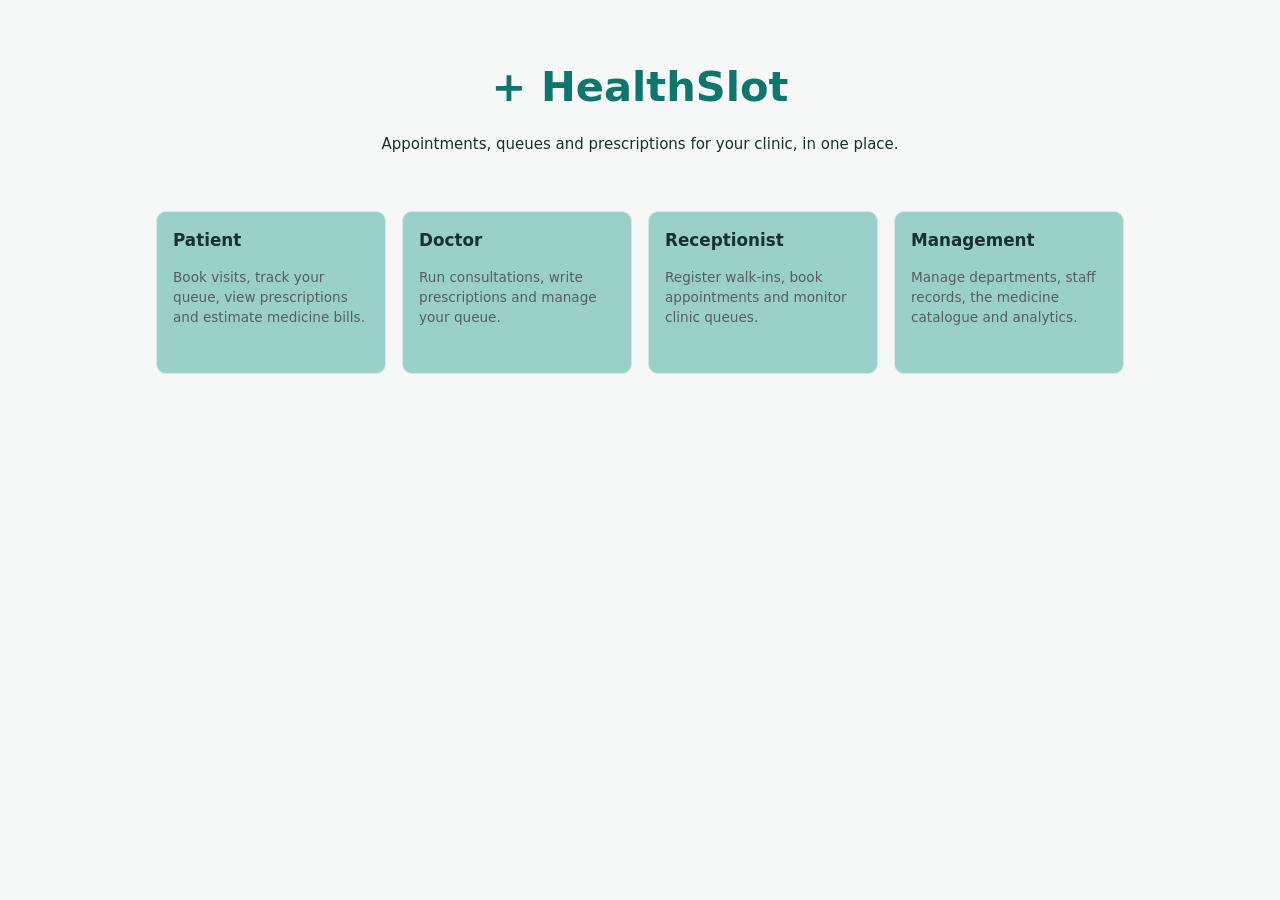
<file: index.html>
<!DOCTYPE html>
<html lang="en">

<head>
    <meta charset="utf-8">
    <meta name="viewport" content="width=device-width,initial-scale=1">
    <title>HealthSlot</title>
    <link rel="stylesheet" href="assets/css/style.css">
</head>

<body>
    <div class="hero">
        <h1> + HealthSlot</h1>
        <p>Appointments, queues and prescriptions for your clinic, in one place.</p>
        <!-- <p class="sim" style="display:inline-block">UI demonstration with fictional data. No backend or real
            authentication.</p> -->
    </div>
    <div class="pc"><a href="patient/login.html">
            <div class="card">
                <h2>Patient</h2>
                <p class="mu">Book visits, track your queue, view prescriptions and estimate medicine bills.</p>
            </div>
        </a><a href="doctor/login.html">
            <div class="card">
                <h2>Doctor</h2>
                <p class="mu">Run consultations, write prescriptions and manage your queue.</p>
            </div>
        </a><a href="receptionist/login.html">
            <div class="card">
                <h2>Receptionist</h2>
                <p class="mu">Register walk-ins, book appointments and monitor clinic queues.</p>
            </div>
        </a><a href="management/login.html">
            <div class="card">
                <h2>Management</h2>
                <p class="mu">Manage departments, staff records, the medicine catalogue and analytics.</p>
            </div>
        </a></div>
</body>

</html>
</file>
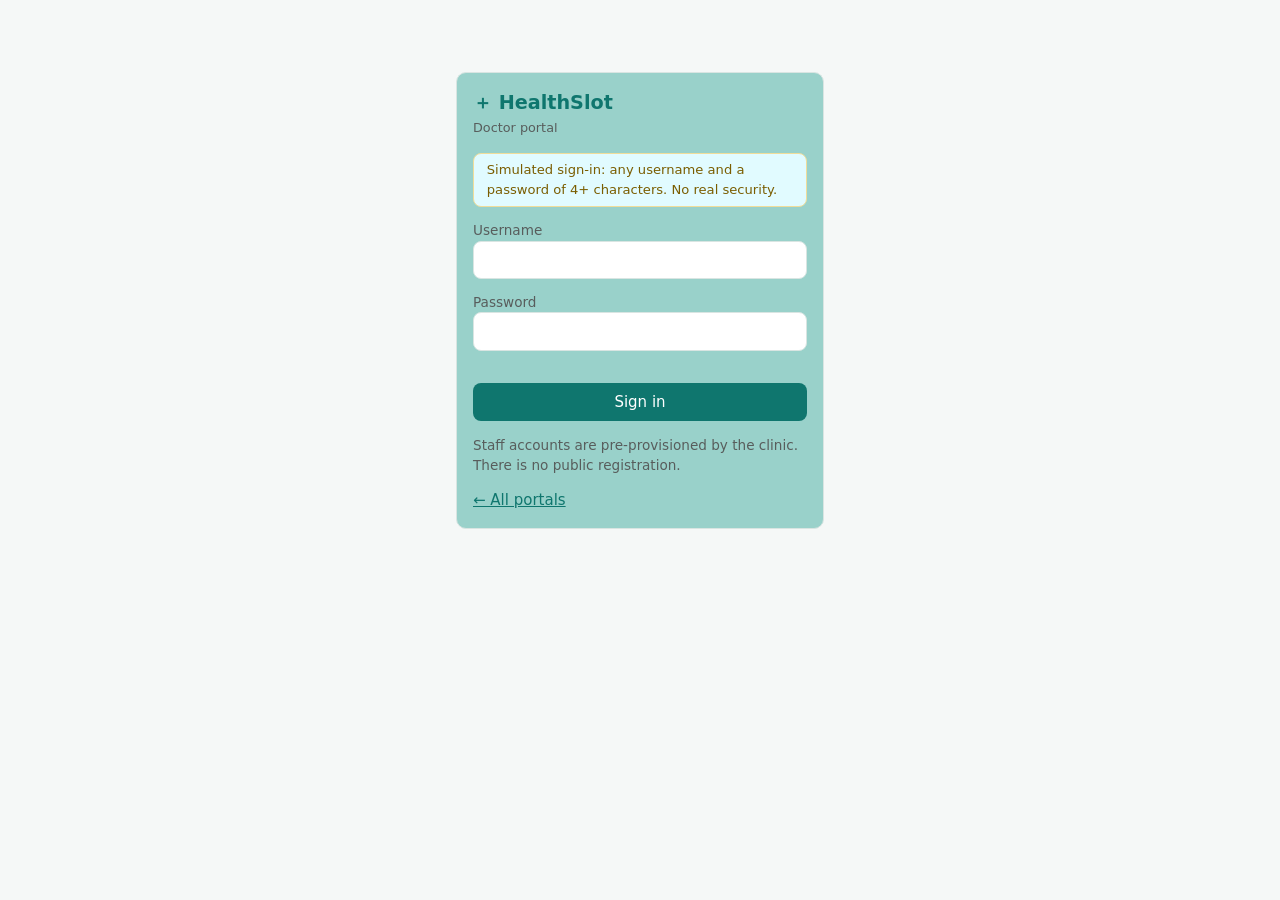
<file: doctor/dashboard.html>
<!DOCTYPE html><html lang="en"><head><meta charset="utf-8"><meta name="viewport" content="width=device-width,initial-scale=1"><title>Doctor dashboard · HealthSlot</title><link rel="stylesheet" href="../assets/css/style.css"></head><body><script src="../assets/js/main.js"></script><script src="../assets/js/doctor.js"></script></body></html>
</file>
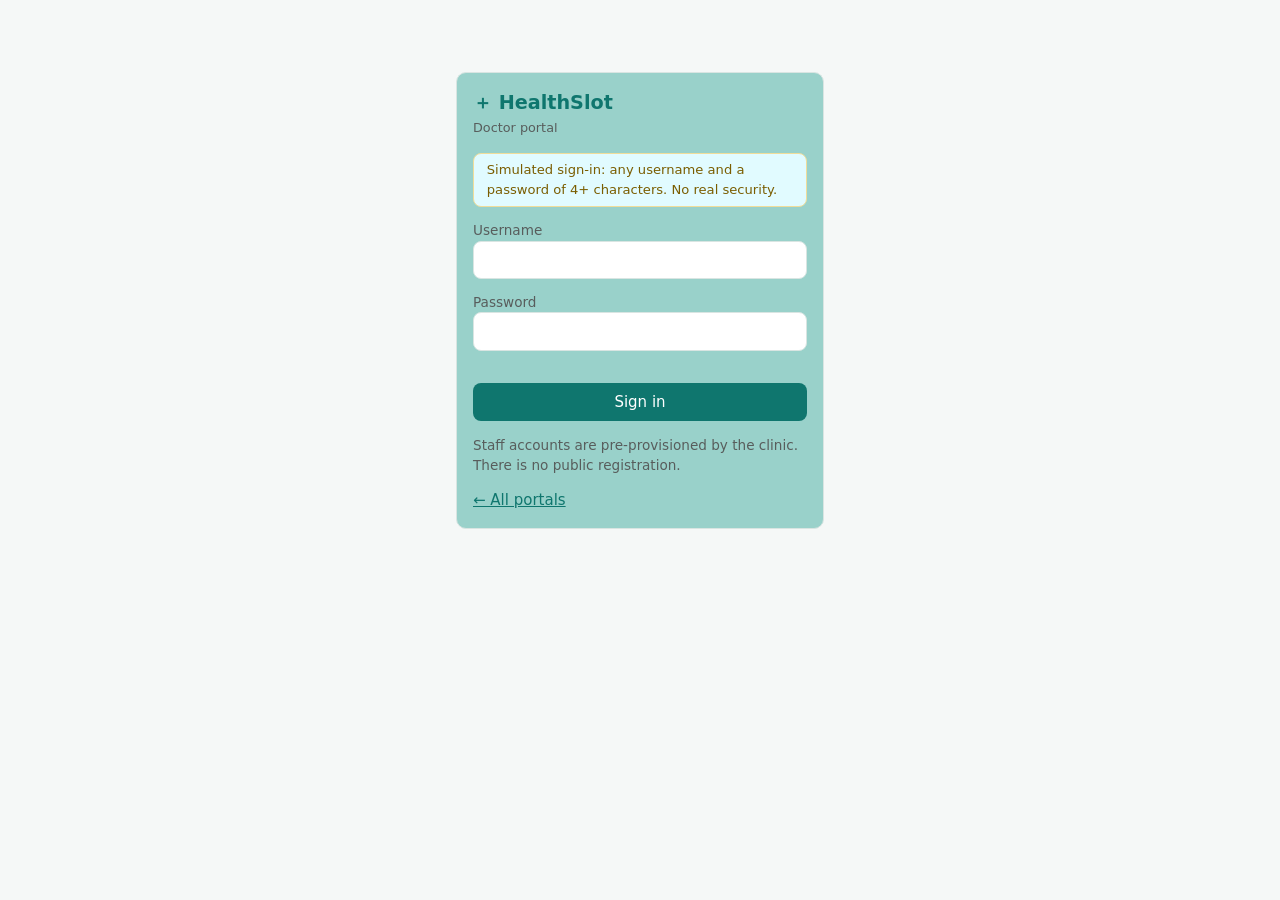
<file: doctor/login.html>
<!DOCTYPE html><html lang="en"><head><meta charset="utf-8"><meta name="viewport" content="width=device-width,initial-scale=1"><title>Doctor login · HealthSlot</title><link rel="stylesheet" href="../assets/css/style.css"></head><body><div class="lg"><div class="card"><div class="brand">＋ HealthSlot<small>Doctor portal</small></div><p class="sim">Simulated sign-in: any username and a password of 4+ characters. No real security.</p><form><label>Username<input name="u" autocomplete="off"></label><label>Password<input name="p" type="password"></label><div class="err" id="err" role="alert"></div><button style="width:100%">Sign in</button></form><p class=mu>Staff accounts are pre-provisioned by the clinic. There is no public registration.</p><a href="../index.html">← All portals</a></div></div><script src="../assets/js/main.js"></script><script>loginInit('doctor')</script></body></html>
</file>
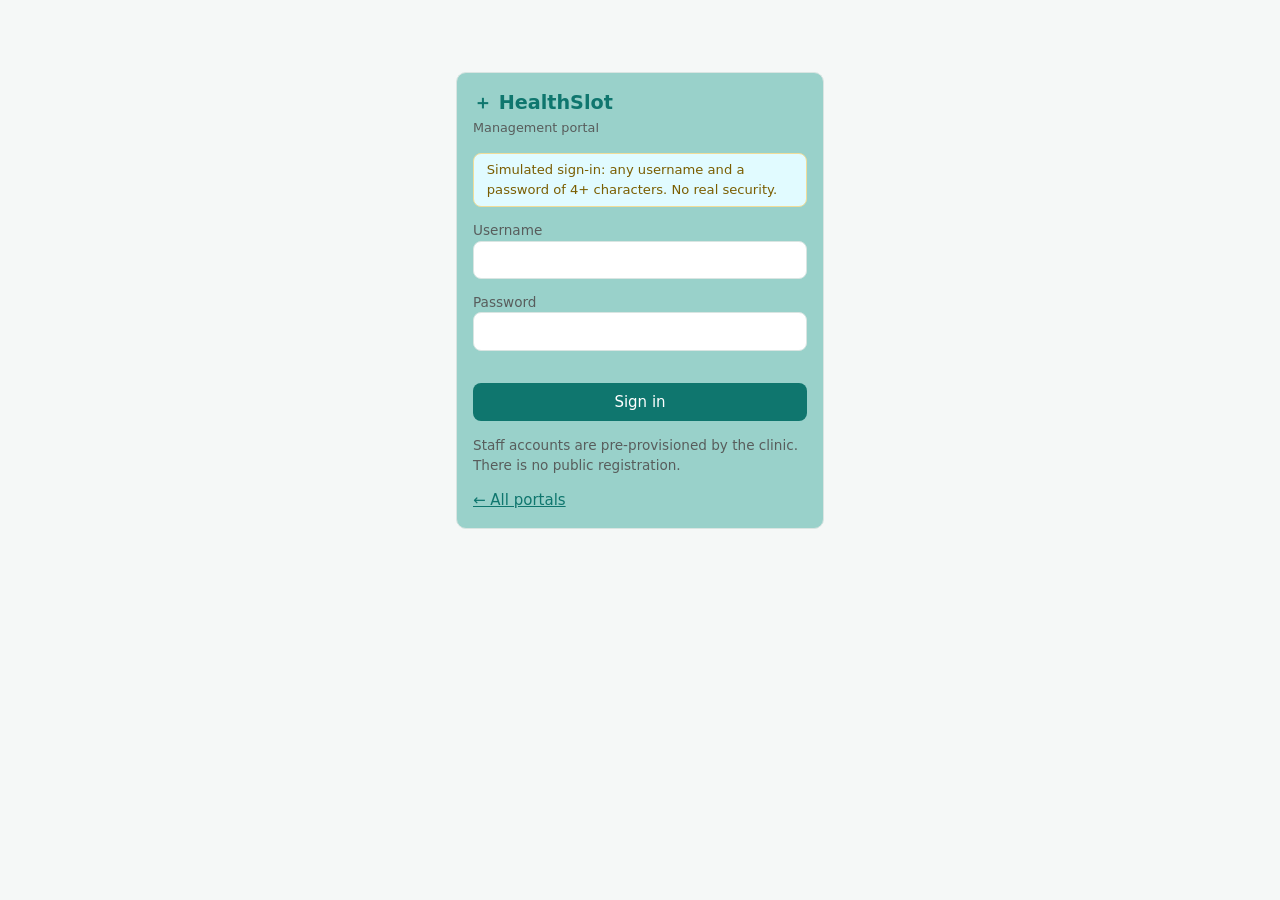
<file: management/dashboard.html>
<!DOCTYPE html><html lang="en"><head><meta charset="utf-8"><meta name="viewport" content="width=device-width,initial-scale=1"><title>Management dashboard · HealthSlot</title><link rel="stylesheet" href="../assets/css/style.css"></head><body><script src="../assets/js/main.js"></script><script src="../assets/js/management.js"></script></body></html>
</file>
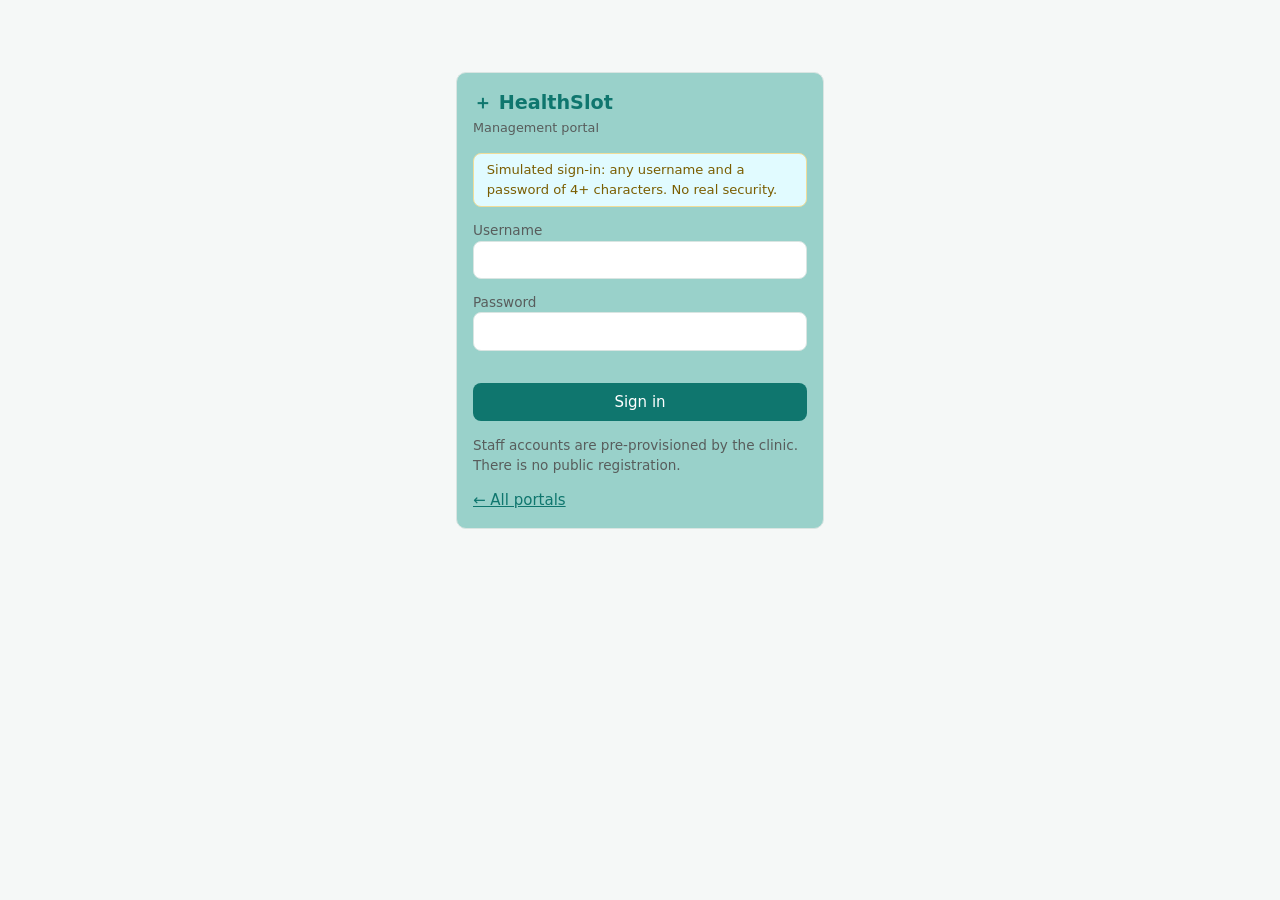
<file: management/login.html>
<!DOCTYPE html><html lang="en"><head><meta charset="utf-8"><meta name="viewport" content="width=device-width,initial-scale=1"><title>Management login · HealthSlot</title><link rel="stylesheet" href="../assets/css/style.css"></head><body><div class="lg"><div class="card"><div class="brand">＋ HealthSlot<small>Management portal</small></div><p class="sim">Simulated sign-in: any username and a password of 4+ characters. No real security.</p><form><label>Username<input name="u" autocomplete="off"></label><label>Password<input name="p" type="password"></label><div class="err" id="err" role="alert"></div><button style="width:100%">Sign in</button></form><p class=mu>Staff accounts are pre-provisioned by the clinic. There is no public registration.</p><a href="../index.html">← All portals</a></div></div><script src="../assets/js/main.js"></script><script>loginInit('management')</script></body></html>
</file>
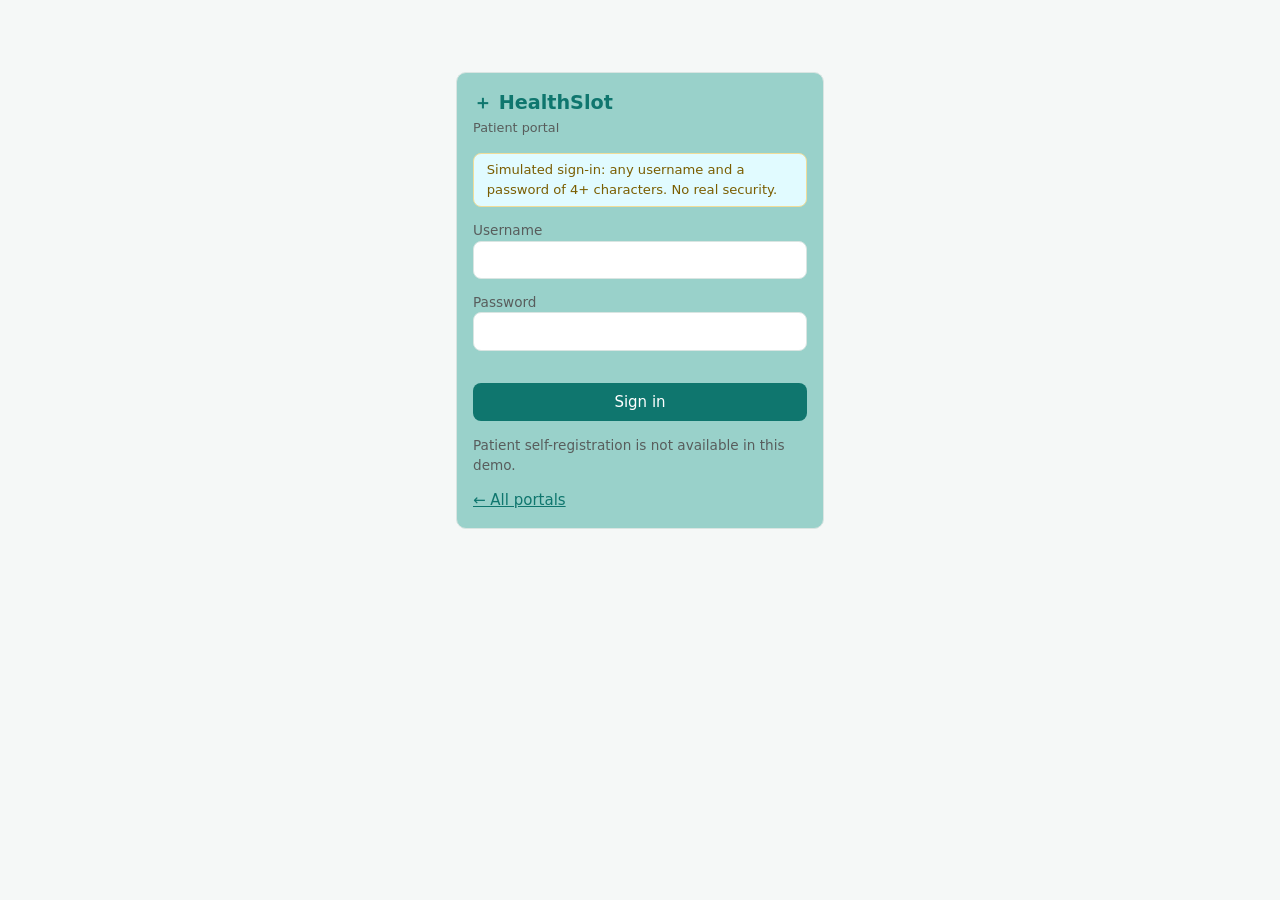
<file: patient/dashboard.html>
<!DOCTYPE html><html lang="en"><head><meta charset="utf-8"><meta name="viewport" content="width=device-width,initial-scale=1"><title>Patient dashboard · HealthSlot</title><link rel="stylesheet" href="../assets/css/style.css"></head><body><script src="../assets/js/main.js"></script><script src="../assets/js/patient.js"></script></body></html>
</file>
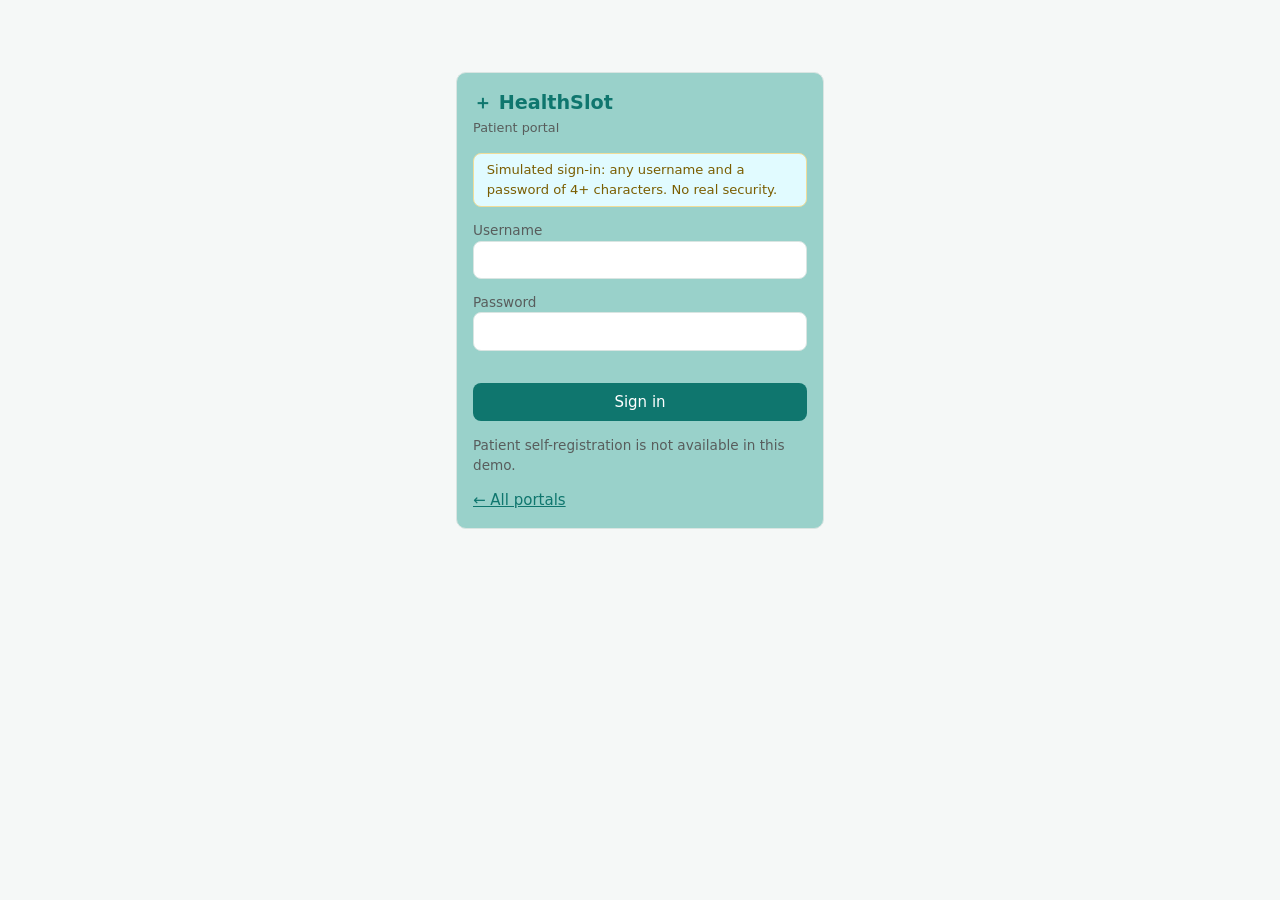
<file: patient/login.html>
<!DOCTYPE html><html lang="en"><head><meta charset="utf-8"><meta name="viewport" content="width=device-width,initial-scale=1"><title>Patient login · HealthSlot</title><link rel="stylesheet" href="../assets/css/style.css"></head><body><div class="lg"><div class="card"><div class="brand">＋ HealthSlot<small>Patient portal</small></div><p class="sim">Simulated sign-in: any username and a password of 4+ characters. No real security.</p><form><label>Username<input name="u" autocomplete="off"></label><label>Password<input name="p" type="password"></label><div class="err" id="err" role="alert"></div><button style="width:100%">Sign in</button></form><p class=mu>Patient self-registration is not available in this demo.</p><a href="../index.html">← All portals</a></div></div><script src="../assets/js/main.js"></script><script>loginInit('patient')</script></body></html>
</file>
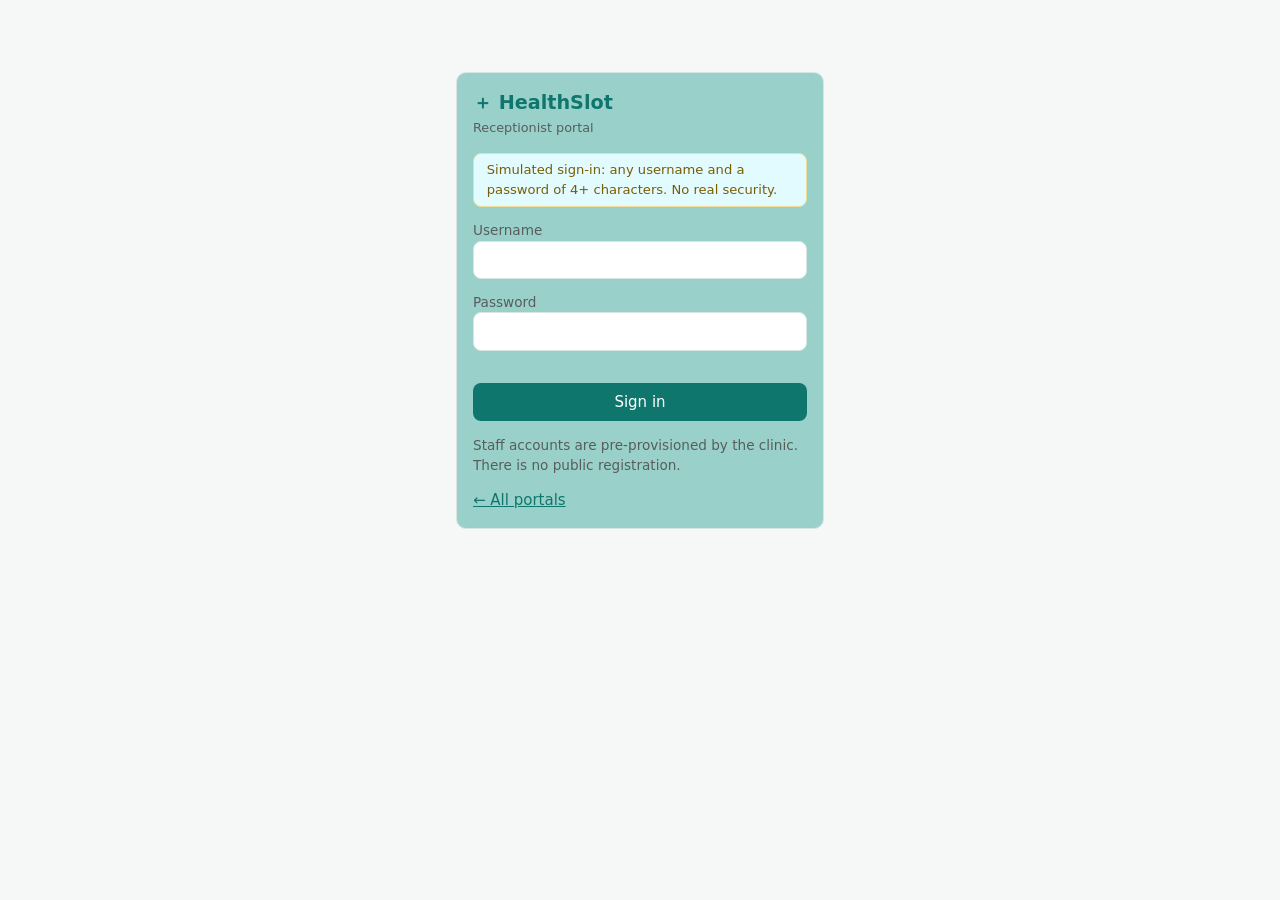
<file: receptionist/dashboard.html>
<!DOCTYPE html><html lang="en"><head><meta charset="utf-8"><meta name="viewport" content="width=device-width,initial-scale=1"><title>Receptionist dashboard · HealthSlot</title><link rel="stylesheet" href="../assets/css/style.css"></head><body><script src="../assets/js/main.js"></script><script src="../assets/js/receptionist.js"></script></body></html>
</file>
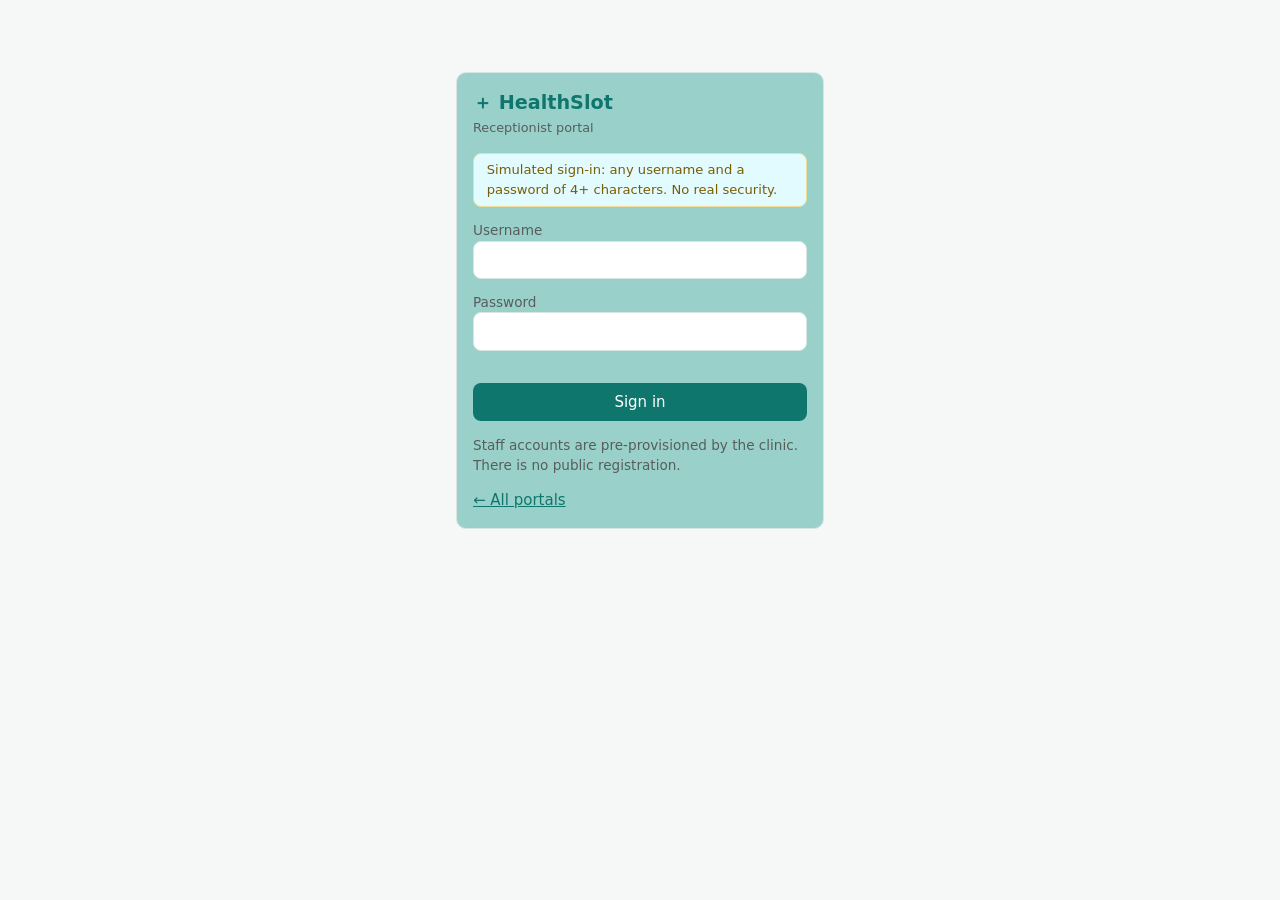
<file: receptionist/login.html>
<!DOCTYPE html><html lang="en"><head><meta charset="utf-8"><meta name="viewport" content="width=device-width,initial-scale=1"><title>Receptionist login · HealthSlot</title><link rel="stylesheet" href="../assets/css/style.css"></head><body><div class="lg"><div class="card"><div class="brand">＋ HealthSlot<small>Receptionist portal</small></div><p class="sim">Simulated sign-in: any username and a password of 4+ characters. No real security.</p><form><label>Username<input name="u" autocomplete="off"></label><label>Password<input name="p" type="password"></label><div class="err" id="err" role="alert"></div><button style="width:100%">Sign in</button></form><p class=mu>Staff accounts are pre-provisioned by the clinic. There is no public registration.</p><a href="../index.html">← All portals</a></div></div><script src="../assets/js/main.js"></script><script>loginInit('receptionist')</script></body></html>
</file>
<file: assets/css/style.css>
:root {
    --g: #0f766e;
    --gd: #115e59;
    --gl: #e6f4f1;
    --bg: #f5f8f7;
    --tx: #16302c;
    --mu: #585d5c;
    --bd: #d9e5e2;
    --r: 10px
}

* {
    box-sizing: border-box
}

body {
    margin: 0;
    font: 15px/1.5 "Segoe UI", system-ui, sans-serif;
    background: var(--bg);
    color: var(--tx)
}

h1 {
    font-size: 1.5rem;
    margin: 0 0 1rem
}

h2 {
    font-size: 1.05rem;
    margin: 0 0 .6rem
}

a {
    color: var(--g)
}

#sb {
    position: fixed;
    inset: 0 auto 0 0;
    width: 230px;
    background: #fff;
    border-right: 1px solid var(--bd);
    padding: 1rem;
    display: flex;
    flex-direction: column;
    gap: .2rem;
    z-index: 5;
    overflow: auto
}

.brand {
    font-weight: 700;
    font-size: 1.2rem;
    color: var(--g);
    margin-bottom: 1rem
}

.brand small {
    display: block;
    font-weight: 400;
    font-size: .8rem;
    color: var(--mu)
}

#sb a {
    padding: .55rem .7rem;
    border-radius: 8px;
    color: var(--tx);
    text-decoration: none;
    transition: background .15s
}

#sb a:hover {
    background: var(--gl)
}

#sb a.on {
    background: var(--g);
    color: #fff
}

#out {
    margin-top: auto;
    color: var(--mu) !important
}

main {
    margin-left: 230px;
    padding: 1.5rem 2rem;
    max-width: 1100px
}

#mn {
    display: none
}

.sim {
    background: #e1fbff;
    border: 1px solid #f0dd9a;
    border-radius: 8px;
    padding: .4rem .8rem;
    font-size: .82rem;
    color: #7a5d00
}

.card {
    background: #99d1ca;
    border: 1px solid var(--bd);
    border-radius: var(--r);
    padding: 1rem;
    margin-bottom: 1rem
}

.grid {
    display: grid;
    grid-template-columns: repeat(auto-fit, minmax(210px, 1fr));
    gap: 1rem;
    margin-bottom: 1rem
}

.grid .card {
    margin: 0
}

.big {
    font-size: 1.8rem;
    font-weight: 700;
    color: var(--g)
}

.mu {
    color: var(--mu);
    font-size: .85rem
}

.btn,
button {
    background: var(--g);
    color: #fff;
    border: 0;
    border-radius: 8px;
    padding: .5rem .9rem;
    font: inherit;
    cursor: pointer;
    transition: background .15s
}

.btn:hover,
button:hover {
    background: var(--gd)
}

button.o {
    background: #fff;
    color: var(--g);
    border: 1px solid var(--g)
}

button.d {
    background: #b42318
}

button:disabled {
    background: #cfd9d6;
    color: #8a9a96;
    cursor: not-allowed
}

:focus-visible {
    outline: 2px solid var(--g);
    outline-offset: 2px
}

input,
select,
textarea {
    font: inherit;
    padding: .5rem;
    border: 1px solid var(--bd);
    border-radius: 8px;
    width: 100%;
    background: #fff
}

label {
    display: block;
    font-size: .85rem;
    color: var(--mu);
    margin-bottom: .8rem
}

.row {
    display: flex;
    gap: .6rem;
    flex-wrap: wrap;
    align-items: end
}

.row>* {
    flex: 1;
    min-width: 140px
}

.row>button {
    flex: 0
}

.tw {
    overflow-x: auto
}

table {
    width: 100%;
    border-collapse: collapse
}

th,
td {
    text-align: left;
    padding: .55rem .6rem;
    border-bottom: 1px solid var(--bd);
    white-space: nowrap
}

th {
    color: var(--mu);
    font-weight: 600;
    font-size: .82rem
}

td select {
    padding: .25rem
}

.b {
    padding: .15rem .55rem;
    border-radius: 99px;
    font-size: .78rem;
    background: var(--gl);
    color: var(--gd)
}

.b.waiting,
.b.booked,
.b.pending {
    background: #fff4d6;
    color: #8a6100
}

.b.cancelled,
.b.skipped,
.b.no_show,
.b.inactive {
    background: #fde4e1;
    color: #b42318
}

.b.now,
.b.confirmed {
    background: #dbeafe;
    color: #1e4fa3
}

.slots {
    display: flex;
    gap: .5rem;
    flex-wrap: wrap;
    margin: .5rem 0 1rem
}

.slots button {
    background: #fff;
    color: var(--g);
    border: 1px solid var(--g)
}

.slots button.on {
    background: var(--g);
    color: #fff
}

.bar {
    display: flex;
    align-items: center;
    gap: .6rem;
    margin: .4rem 0
}

.bar span {
    width: 130px;
    font-size: .85rem
}

.bar i {
    height: 14px;
    background: var(--g);
    border-radius: 4px;
    display: block;
    transition: width .4s
}

.bar b {
    font-size: .85rem
}

.empty {
    color: var(--mu);
    text-align: center;
    padding: 1.2rem
}

.warn {
    background: var(--gl);
    border-left: 4px solid var(--g);
    padding: .6rem .9rem;
    border-radius: 6px;
    font-size: .88rem;
    margin-bottom: 1rem
}

.md {
    position: fixed;
    inset: 0;
    background: #0006;
    display: grid;
    place-items: center;
    z-index: 20;
    padding: 1rem
}

.md .card {
    max-width: 520px;
    width: 100%;
    max-height: 90vh;
    overflow: auto
}

#toast {
    position: fixed;
    bottom: 1.2rem;
    right: 1.2rem;
    background: var(--tx);
    color: #fff;
    padding: .6rem 1rem;
    border-radius: 8px;
    opacity: 0;
    transform: translateY(8px);
    transition: .25s;
    z-index: 30
}

#toast.on {
    opacity: 1;
    transform: none
}

.lg {
    max-width: 400px;
    margin: 8vh auto;
    padding: 0 1rem
}

.err {
    color: #b42318;
    min-height: 1.2rem;
    font-size: .88rem
}

.hero {
    text-align: center;
    padding: 3.5rem 1rem 1.5rem
}

.hero h1 {
    font-size: 2.6rem;
    color: var(--g);
    margin: 0
}

.pc {
    max-width: 1000px;
    margin: 0 auto;
    padding: 1rem;
    display: grid;
    grid-template-columns: repeat(auto-fit, minmax(220px, 1fr));
    gap: 1rem
}

.pc a {
    text-decoration: none;
    color: inherit
}

.pc .card {
    height: 100%;
    transition: transform .15s, border-color .15s
}

.pc .card:hover {
    transform: translateY(-3px);
    border-color: var(--g)
}

@media(max-width:800px) {
    #sb {
        transform: translateX(-100%);
        transition: transform .2s
    }

    #sb.open {
        transform: none
    }

    main {
        margin: 0;
        padding: 1rem
    }

    #mn {
        display: block;
        margin-bottom: .6rem
    }
}

@media(prefers-reduced-motion:reduce) {
    * {
        transition: none !important
    }
}

@media print {

    #sb,
    #mn,
    .sim {
        display: none
    }

    main {
        margin: 0
    }
}
</file>
